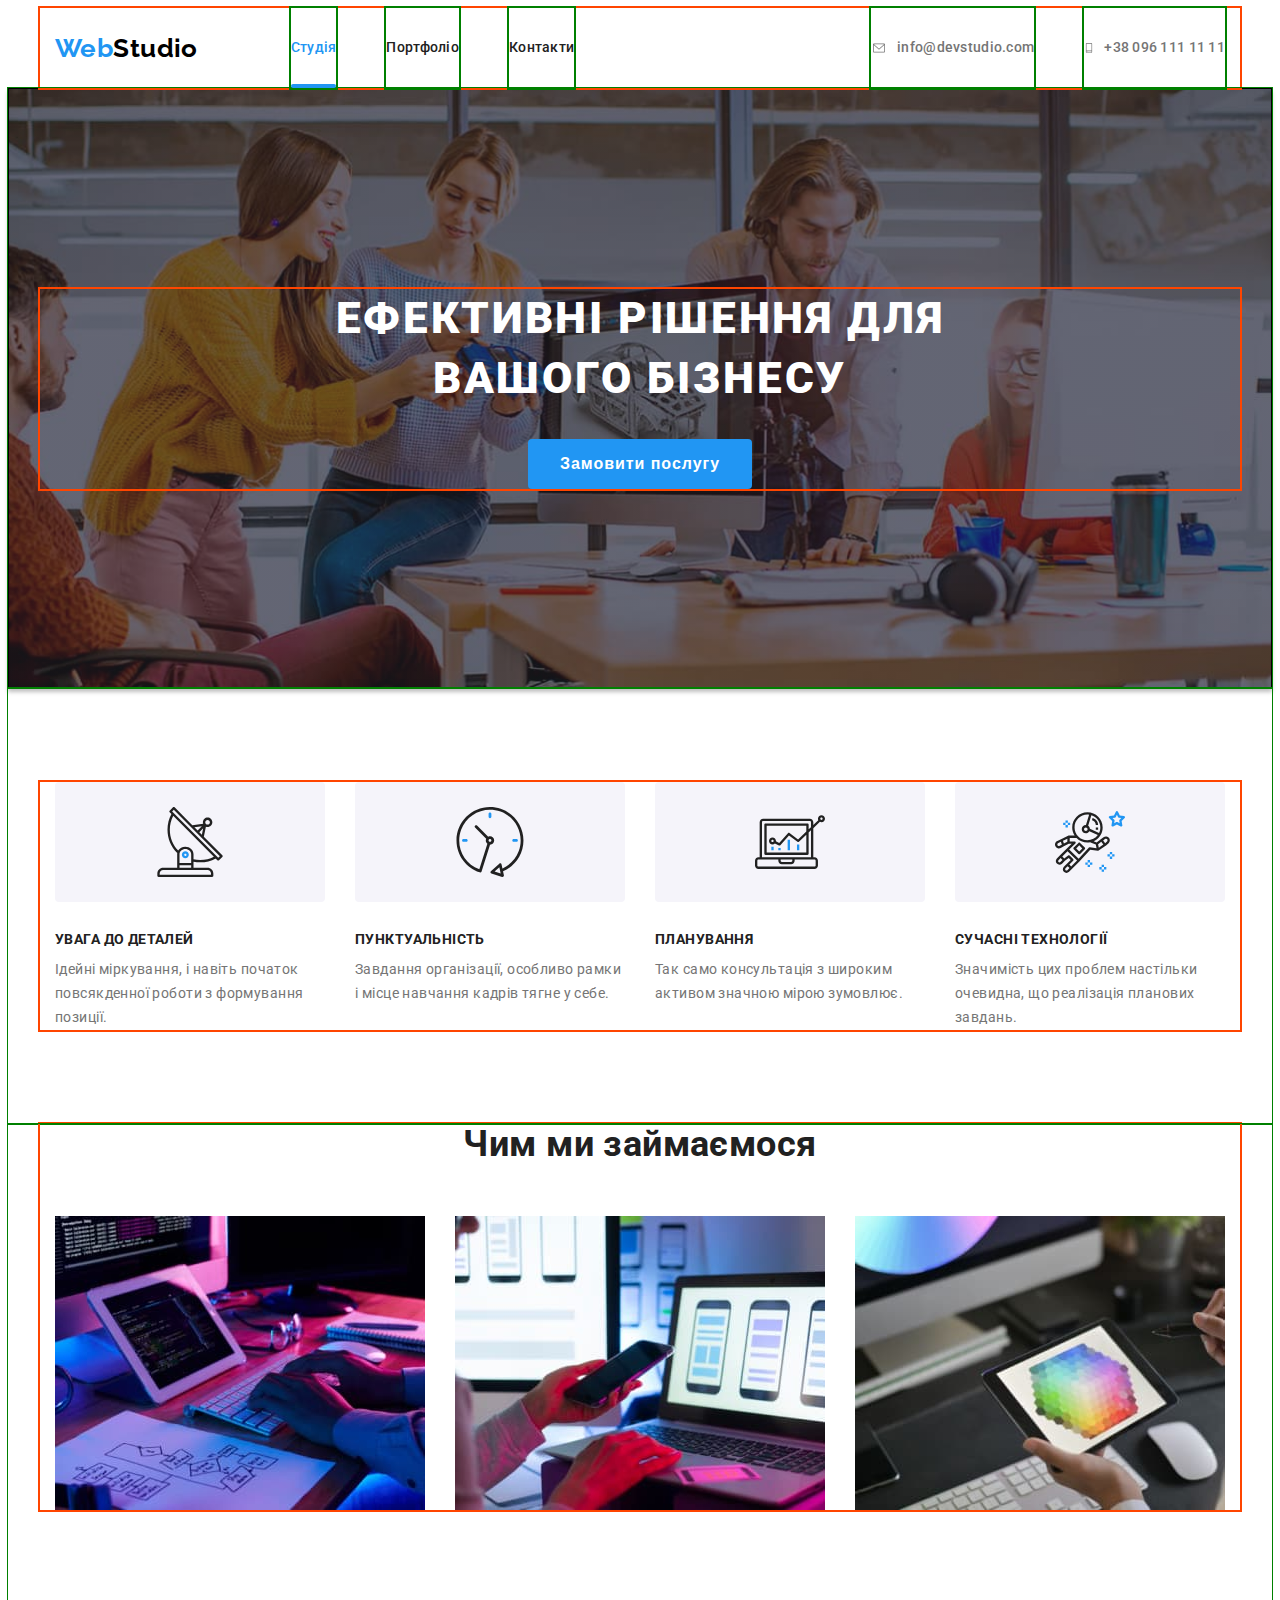
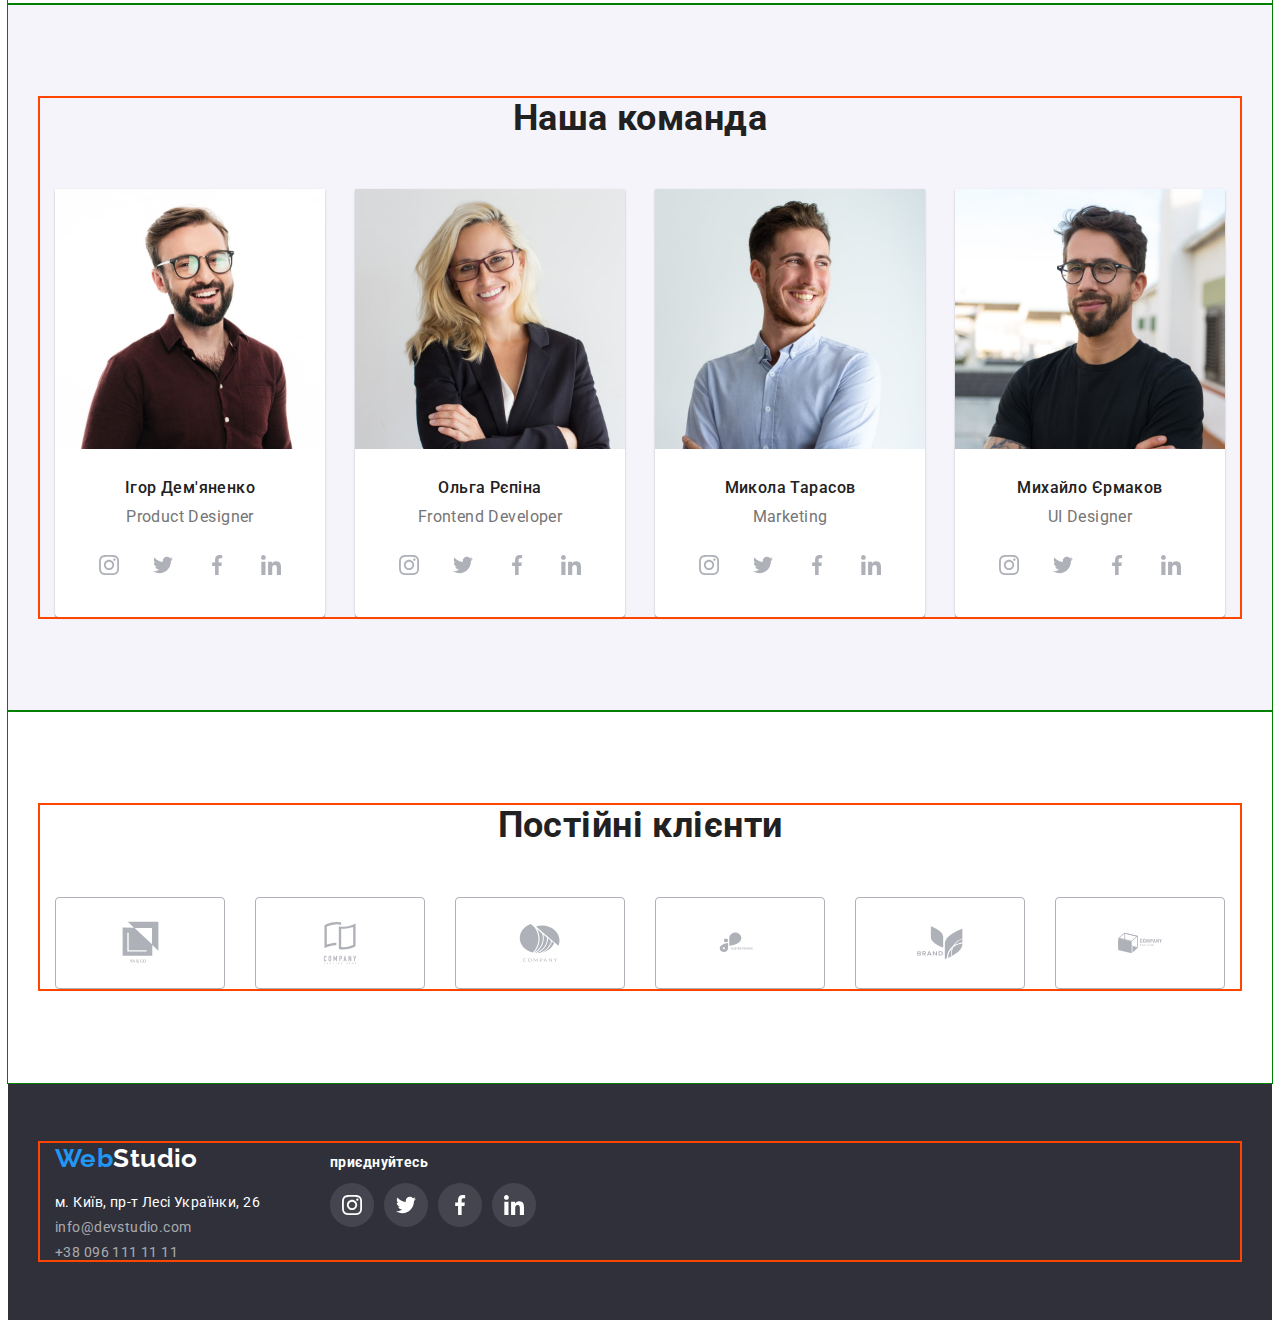
<file: index.html>
<!DOCTYPE html>
<html lang="uk">
  <head>
    <meta charset="UTF-8" />
    <meta http-equiv="X-UA-Compatible" content="IE=edge" />
    <meta name="viewport" content="width=device-width, initial-scale=1.0" />

    <title>WebStudio</title>
    <!-- favicon -->
    <link rel="apple-touch-icon" sizes="180x180" href="./favicon/" />
    <link rel="icon" type="image/png" sizes="32x32" href="./favicon//favicon-32x32.png" />
    <link rel="icon" type="image/png" sizes="16x16" href="./favicon//favicon-16x16.png" />
    <link rel="manifest" href="./favicon//site.webmanifest" />
    <link rel="mask-icon" href="./favicon//safari-pinned-tab.svg" color="#5bbad5" />
    <meta name="msapplication-TileColor" content="#da532c" />
    <meta name="theme-color" content="#ffffff" />

    <!-- fonts -->
    <link rel="preconnect" href="https://fonts.googleapis.com" />
    <link rel="preconnect" href="https://fonts.gstatic.com" crossorigin />
    <link
      href="https://fonts.googleapis.com/css2?family=Raleway:wght@700&family=Roboto:wght@400;500;700;900&display=swap"
      rel="stylesheet"
    />

    <!-- --normolize-- -->
    <link
      rel="stylesheet"
      href="https://cdnjs.cloudflare.com/ajax/libs/modern-normalize/1.1.0/modern-normalize.min.css"
      integrity="sha512-wpPYUAdjBVSE4KJnH1VR1HeZfpl1ub8YT/NKx4PuQ5NmX2tKuGu6U/JRp5y+Y8XG2tV+wKQpNHVUX03MfMFn9Q=="
      crossorigin="anonymous"
      referrerpolicy="no-referrer"
    />
    <!-- style -->
    <link rel="stylesheet" href="./styles/style.css" />
  </head>

  <body>
    <header class="header">
      <div class="header-conteiner container">
        <nav class="header-nav">
          <a class="logo link" lang="en" href="./index.html"
            >Web<span class="header-logo-color">Studio</span></a
          >
          <ul class="header-menu list">
            <li class="header-menu-item item">
              <a class="header-nav-link link current" href="./index.html">Студія</a>
            </li>
            <li class="header-menu-item item">
              <a class="header-nav-link link" href="./portfolio.html">Портфоліо</a>
            </li>
            <li class="header-menu-item item">
              <a class="header-nav-link link" href="">Контакти</a>
            </li>
          </ul>
        </nav>
        <ul class="contacts-nav list">
          <li class="header-contacs-item item">
            <a class="header-contacs link" href="mailto:info@devstudio.com">
              <svg class="contacts-icon icon" width="16" ; height="12" ;>
                <use href="./images/sprite_orig.svg#icon-envelope"></use>
              </svg>
              info@devstudio.com
            </a>
          </li>
          <li class="header-contacs-item item">
            <a class="header-contacs link" href="tel:+380961111111"
              ><svg class="contacts-icon icon" width="10" ; height="16" ;>
                <use href="./images/sprite_orig.svg#icon-phone"></use>
              </svg>
              +38 096 111 11 11
            </a>
          </li>
        </ul>
      </div>
    </header>

    <main>
      <!-- ------------- HERO ---------------- -->
      <section class="hero section">
        <div class="container">
          <h1 class="hero-title">Ефективні рішення для вашого бізнесу</h1>
          <button class="hero-button" type="button">Замовити послугу</button>
        </div>
      </section>

      <!-- ------------ ADVANTAGE ----------- -->

      <section class="advantage section">
        <!-- прихований заголовок -->
        <div class="container">
          <h2 class=".section-title visually-hidden">Переваги</h2>
          <ul class="advantage-list list">
            <li class="advantage-item icon-antenna">
              <div class="advantage-icon-wrapper">
                <svg class="advantage-icon" width="70px" ; height="70px" ;>
                  <use href="./images/sprite_orig.svg#icon-antenna"></use>
                </svg>
              </div>
              <h3 class="advantage-title">УВАГА ДО ДЕТАЛЕЙ</h3>
              <p class="advantage-text">
                Ідейні міркування, і навіть початок повсякденної роботи з формування позиції.
              </p>
            </li>
            <li class="advantage-item icon-clock">
              <div class="advantage-icon-wrapper">
                <svg class="advantage-icon" width="70px" ; height="70px" ;>
                  <use href="./images/sprite_orig.svg#icon-clock"></use>
                </svg>
              </div>
              <h3 class="advantage-title">ПУНКТУАЛЬНІСТЬ</h3>
              <p class="advantage-text">
                Завдання організації, особливо рамки і місце навчання кадрів тягне у себе.
              </p>
            </li>
            <li class="advantage-item icon-diagram">
              <div class="advantage-icon-wrapper">
                <svg class="advantage-icon" width="70px" ; height="70px" ;>
                  <use href="./images/sprite_orig.svg#icon-diagram"></use>
                </svg>
              </div>
              <h3 class="advantage-title">ПЛАНУВАННЯ</h3>
              <p class="advantage-text">
                Так само консультація з широким активом значною мірою зумовлює.
              </p>
            </li>
            <li class="advantage-item icon-astronaut">
              <div class="advantage-icon-wrapper">
                <svg class="advantage-icon" width="70px" ; height="70px" ;>
                  <use href="./images/sprite_orig.svg#icon-astronaut"></use>
                </svg>
              </div>
              <h3 class="advantage-title">СУЧАСНІ ТЕХНОЛОГІЇ</h3>
              <p class="advantage-text">
                Значимість цих проблем настільки очевидна, що реалізація планових завдань.
              </p>
            </li>
          </ul>
        </div>
      </section>
      <!-- ------------ ACTION ------------ -->

      <section class="action section">
        <div class="container">
          <h2 class="section-title">Чим ми займаємося</h2>
          <ul class="action-list list">
            <li class="action-img item">
              <img src="./images/img1.jpg" alt="Посилвння на курс №1" width="370" />
            </li>
            <li class="action-img item">
              <img src="./images/img2.jpg" alt="Посилвння на курс №2" width="370" />
            </li>
            <li class="action-img item">
              <img src="./images/img3.jpg" alt="Посилвння на курс №3" width="370" />
            </li>
          </ul>
        </div>
      </section>

      <!------------------ TEAM ---------------->

      <section class="team section">
        <div class="container">
          <h2 class="section-title">Наша команда</h2>
          <ul class="team-list list">
            <li class="team-item item">
              <img
                class="team-img"
                src="./images/ProductDesigner.jpg"
                alt="Фото Дизайнера "
                width="270"
              />
              <h3 class="team-title">Ігор Дем'яненко</h3>
              <p class="team-text" lang="en">Product Designer</p>
              <div class="team-social">
                <ul class="team-social-list list">
                  <li class="team-social-item item">
                    <a
                      class="team-soc-link link"
                      href="https://www.instagram.com/"
                      target="_blank"
                      rel="noopenet noreferrer nofollow"
                    >
                      <svg class="team-icon icon" width="20px" height="20px">
                        <use href="./images/sprite_orig.svg#icon-instagram"></use>
                      </svg>
                    </a>
                  </li>
                  <li class="team-social-item item">
                    <a
                      class="team-soc-link link"
                      href="https://twitter.com/?lang=ru"
                      target="_blank"
                      rel="noopenet noreferrer nofollow"
                    >
                      <svg class="team-icon icon" width="20" height="20">
                        <use href="./images/sprite_orig.svg#icon-twitter"></use>
                      </svg>
                    </a>
                  </li>
                  <li class="team-social-item item">
                    <a
                      class="team-soc-link link"
                      href="https://www.facebook.com/"
                      target="_blank"
                      rel="noopenet noreferrer nofollow"
                    >
                      <svg class="team-icon icon" width="20" height="20">
                        <use href="./images/sprite_orig.svg#icon-facebook"></use>
                      </svg>
                    </a>
                  </li>
                  <li class="team-social-item item">
                    <a
                      class="team-soc-link link"
                      href="https://www.linkedin.com/"
                      target="_blank"
                      rel="noopenet noreferrer nofollow"
                      ><svg class="team-icon icon" width="20" height="20">
                        <use href="./images/sprite_orig.svg#icon-linkedin"></use>
                      </svg>
                    </a>
                  </li>
                </ul>
              </div>
            </li>
            <li class="team-item item">
              <img
                class="team-img"
                src="./images/FrontendDeveloper.jpg"
                alt="Фото Фронтенд-розробника"
                width="270"
              />
              <h3 class="team-title">Ольга Рєпіна</h3>
              <p class="team-text">Frontend Developer</p>
              <div class="team-social">
                <ul class="team-social-list list">
                  <li class="team-social-item item">
                    <a
                      class="team-soc-link link"
                      href="https://www.instagram.com/"
                      target="_blank"
                      rel="noopenet noreferrer nofollow"
                    >
                      <svg class="team-icon icon" width="20px" height="20px">
                        <use href="./images/sprite_orig.svg#icon-instagram"></use>
                      </svg>
                    </a>
                  </li>
                  <li class="team-social-item item">
                    <a
                      class="team-soc-link link"
                      href="https://twitter.com/?lang=ru"
                      target="_blank"
                      rel="noopenet noreferrer nofollow"
                    >
                      <svg class="team-icon icon" width="20" height="20">
                        <use href="./images/sprite_orig.svg#icon-twitter"></use>
                      </svg>
                    </a>
                  </li>
                  <li class="team-social-item item">
                    <a
                      class="team-soc-link link"
                      href="https://www.facebook.com/"
                      target="_blank"
                      rel="noopenet noreferrer nofollow"
                    >
                      <svg class="team-icon icon" width="20" height="20">
                        <use href="./images/sprite_orig.svg#icon-facebook"></use>
                      </svg>
                    </a>
                  </li>
                  <li class="team-social-item item">
                    <a
                      class="team-soc-link link"
                      href="https://www.linkedin.com/"
                      target="_blank"
                      rel="noopenet noreferrer nofollow"
                      ><svg class="team-icon icon" width="20" height="20">
                        <use href="./images/sprite_orig.svg#icon-linkedin"></use>
                      </svg>
                    </a>
                  </li>
                </ul>
              </div>
            </li>
            <li class="team-item item">
              <img
                class="team-img"
                src="./images/Marketing.jpg"
                alt="Фото маркитолога"
                width="270"
              />
              <h3 class="team-title">Микола Тарасов</h3>
              <p class="team-text" lang="en">Marketing</p>
              <div class="team-social">
                <ul class="team-social-list list">
                  <li class="team-social-item item">
                    <a
                      class="team-soc-link link"
                      href="https://www.instagram.com/"
                      target="_blank"
                      rel="noopenet noreferrer nofollow"
                    >
                      <svg class="team-icon icon" width="20px" height="20px">
                        <use href="./images/sprite_orig.svg#icon-instagram"></use>
                      </svg>
                    </a>
                  </li>
                  <li class="team-social-item item">
                    <a
                      class="team-soc-link link"
                      href="https://twitter.com/?lang=ru"
                      target="_blank"
                      rel="noopenet noreferrer nofollow"
                    >
                      <svg class="team-icon icon" width="20" height="20">
                        <use href="./images/sprite_orig.svg#icon-twitter"></use>
                      </svg>
                    </a>
                  </li>
                  <li class="team-social-item item">
                    <a
                      class="team-soc-link link"
                      href="https://www.facebook.com/"
                      target="_blank"
                      rel="noopenet noreferrer nofollow"
                    >
                      <svg class="team-icon icon" width="20" height="20">
                        <use href="./images/sprite_orig.svg#icon-facebook"></use>
                      </svg>
                    </a>
                  </li>
                  <li class="team-social-item item">
                    <a
                      class="team-soc-link link"
                      href="https://www.linkedin.com/"
                      target="_blank"
                      rel="noopenet noreferrer nofollow"
                      ><svg class="team-icon icon" width="20" height="20">
                        <use href="./images/sprite_orig.svg#icon-linkedin"></use>
                      </svg>
                    </a>
                  </li>
                </ul>
              </div>
            </li>
            <li class="team-item item">
              <img
                class="team-img"
                src="./images/UIDesigner.jpg"
                alt="фото Дизайнера інтерфейсу користувача"
                width="270"
              />
              <h3 class="team-title">Михайло Єрмаков</h3>
              <p class="team-text" lang="en">UI Designer</p>
              <div class="team-social">
                <ul class="team-social-list list">
                  <li class="team-social-item item">
                    <a
                      class="team-soc-link link"
                      href="https://www.instagram.com/"
                      target="_blank"
                      rel="noopenet noreferrer nofollow"
                    >
                      <svg class="team-icon icon" width="20px" height="20px">
                        <use href="./images/sprite_orig.svg#icon-instagram"></use>
                      </svg>
                    </a>
                  </li>
                  <li class="team-social-item item">
                    <a
                      class="team-soc-link link"
                      href="https://twitter.com/?lang=ru"
                      target="_blank"
                      rel="noopenet noreferrer nofollow"
                    >
                      <svg class="team-icon icon" width="20" height="20">
                        <use href="./images/sprite_orig.svg#icon-twitter"></use>
                      </svg>
                    </a>
                  </li>
                  <li class="team-social-item item">
                    <a
                      class="team-soc-link link"
                      href="https://www.facebook.com/"
                      target="_blank"
                      rel="noopenet noreferrer nofollow"
                    >
                      <svg class="team-icon icon" width="20" height="20">
                        <use href="./images/sprite_orig.svg#icon-facebook"></use>
                      </svg>
                    </a>
                  </li>
                  <li class="team-social-item item">
                    <a
                      class="team-soc-link link"
                      href="https://www.linkedin.com/"
                      target="_blank"
                      rel="noopenet noreferrer nofollow"
                      ><svg class="team-icon icon" width="20" height="20">
                        <use href="./images/sprite_orig.svg#icon-linkedin"></use>
                      </svg>
                    </a>
                  </li>
                </ul>
              </div>
            </li>
          </ul>
        </div>
      </section>
      <!-- -------------- CLIENT -------------- -->
      <section class="client section">
        <div class="container">
          <h2 class="section-title">Постійні клієнти</h2>
          <ul class="client-list list">
            <li class="client-item item">
              <a class="client-link link" href="">
                <svg class="client-icon-soc icon" width="41px" height="46.7px">
                  <use href="./images/sprite_orig.svg#icon-client-1"></use>
                </svg>
              </a>
            </li>
            <li class="client-item item">
              <a class="client-link link" href="">
                <svg class="client-icon-soc icon" width="42px" height="52px">
                  <use href="./images/sprite_orig.svg#icon-client-2"></use>
                </svg>
              </a>
            </li>
            <li class="client-item item">
              <a class="client-link link" href="">
                <svg class="client-icon-soc icon" width="43.46px" height="41.18px">
                  <use href="./images/sprite_orig.svg#icon-client-3"></use>
                </svg>
              </a>
            </li>
            <li class="client-item item">
              <a class="client-link link" href="">
                <svg class="client-icon-soc icon" wight="84.44px" height="40.62px">
                  <use href="./images/sprite_orig.svg#icon-client-4"></use>
                </svg>
              </a>
            </li>
            <li class="client-item item">
              <a class="client-link link" href=""
                ><svg class="client-icon-soc icon" wight="63.54px" height="45.43px">
                  <use href="./images/sprite_orig.svg#icon-client-5"></use>
                </svg>
              </a>
            </li>
            <li class="client-item item">
              <a class="client-link link" href="">
                <svg class="client-icon-soc icon" wight="93.79x" height="43.79px">
                  <use href="./images/sprite_orig.svg#icon-client-6"></use>
                </svg>
              </a>
            </li>
          </ul>
        </div>
      </section>
    </main>

    <!-- -------------- FOOTER -------------- -->

    <footer class="footer">
      <div class="footer-wrapper container">
        <div class="position-footer">
          <a class="logo link" href="./index.html" lang="en">
            Web<span class="footeer-logo-color">Studio</span></a
          >
          <address class="addres">
            <ul class="section-list list">
              <li class="addres-item item">
                <a
                  class="addres-map link"
                  href="https://goo.gl/maps/US4AF3qVMDQXfiKQA"
                  target="_blank"
                  rel="noopenet noreferrer nofollow"
                >
                  м. Київ, пр-т Лесі Українки, 26
                </a>
              </li>
              <li class="addres-item item">
                <a class="addres-link link" href="malito:info@devstudio.com">
                  info@devstudio.com
                </a>
              </li>
              <li class="addres-item item">
                <a class="addres-link link" href="tel:+380961111111"> +38 096 111 11 11 </a>
              </li>
            </ul>
          </address>
        </div>
        <div class="position">
          <p class="social-text">приєднуйтесь</p>
          <ul class="social-list list">
            <li class="social-item item">
              <a
                class="social-link link aria-label='instagram'"
                href="https://www.instagram.com/"
                target="_blank"
                rel="noopenet noreferrer nofollow"
              >
                <svg class="foter-soc-icon" width="20px" heigh="20px">
                  <use href="./images/sprite_orig.svg#icon-instagram"></use>
                </svg>
              </a>
            </li>
            <li class="social-item item">
              <a
                class="social-link link aria-label='twiter'"
                href="https://twitter.com/?lang=ru"
                target="_blank"
                rel="noopenet noreferrer nofollow"
              >
                <svg class="foter-soc-icon" width="20px" heigh="20px">
                  <use href="./images/sprite_orig.svg#icon-twitter"></use>
                </svg>
              </a>
            </li>
            <li class="social-item item">
              <a
                class="social-link link aria-label='facebook'"
                href="https://www.facebook.com/"
                target="_blank"
                rel="noopenet noreferrer nofollow"
              >
                <svg class="foter-soc-icon" width="20px" heigh="20px">
                  <use href="./images/sprite_orig.svg#icon-facebook"></use>
                </svg>
              </a>
            </li>
            <li class="social-item item">
              <a
                class="social-link link aria-label='linkidin'"
                href="https://www.linkedin.com/"
                target="_blank"
                rel="noopenet noreferrer nofollow"
              >
                <svg class="foter-soc-icon" width="20px" heigh="20px">
                  <use href="./images/sprite_orig.svg#icon-linkedin"></use>
                </svg>
              </a>
            </li>
          </ul>
        </div>
      </div>
    </footer>
  </body>
</html>
</file>
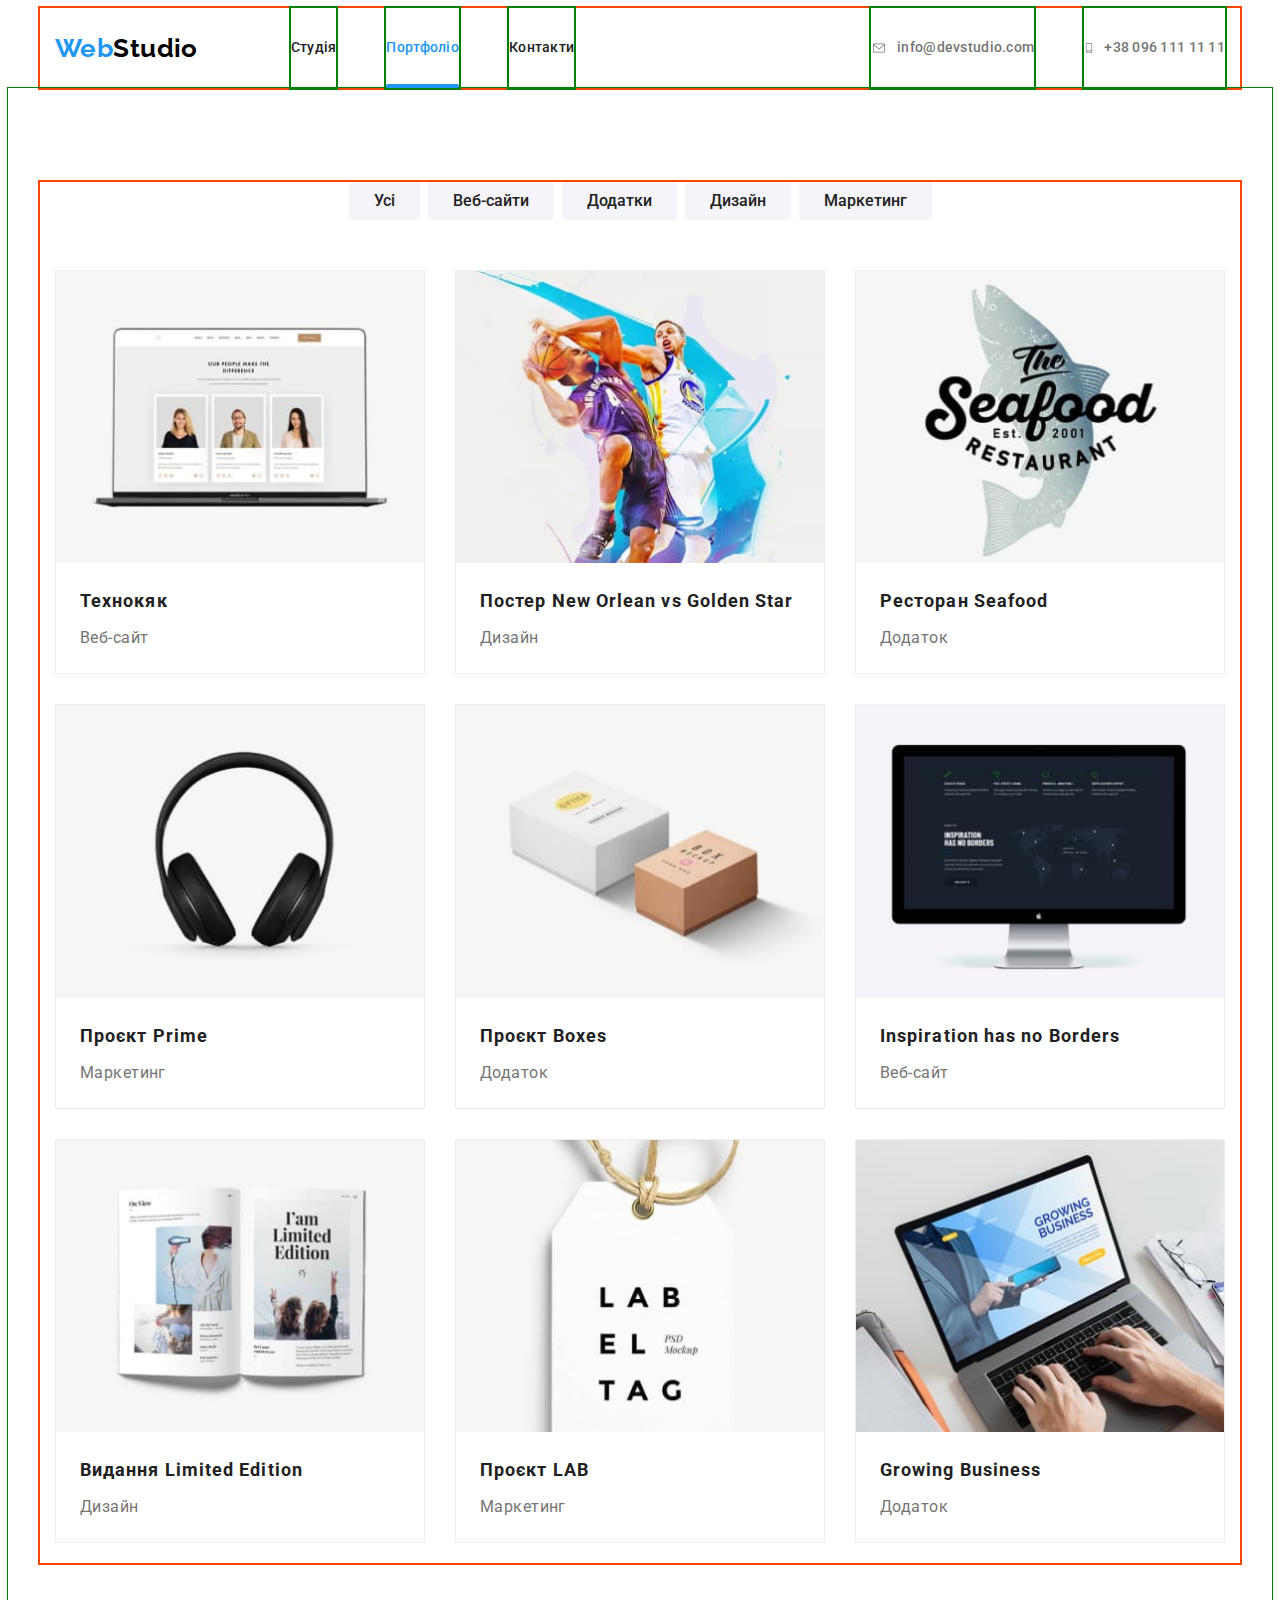
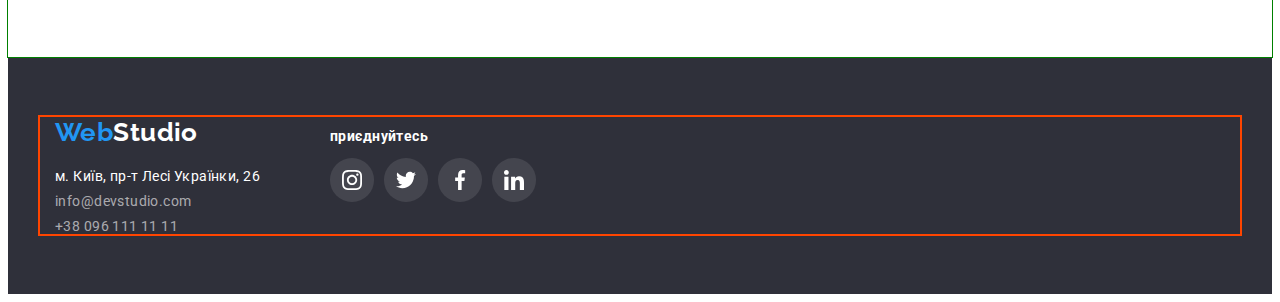
<file: portfolio.html>
<!DOCTYPE html>
<html lang="en">
  <head>
    <meta charset="UTF-8" />
    <meta http-equiv="X-UA-Compatible" content="IE=edge" />
    <meta name="viewport" content="width=device-width, initial-scale=1.0" />

    <title>WebStudio</title>
    <!-- favicon -->
    <link rel="apple-touch-icon" sizes="180x180" href="./favicon/" />
    <link rel="icon" type="image/png" sizes="32x32" href="./favicon//favicon-32x32.png" />
    <link rel="icon" type="image/png" sizes="16x16" href="./favicon//favicon-16x16.png" />
    <link rel="manifest" href="./favicon//site.webmanifest" />
    <link rel="mask-icon" href="./favicon//safari-pinned-tab.svg" color="#5bbad5" />
    <meta name="msapplication-TileColor" content="#da532c" />
    <meta name="theme-color" content="#ffffff" />

    <!-- fonts -->
    <link rel="preconnect" href="https://fonts.googleapis.com" />
    <link rel="preconnect" href="https://fonts.gstatic.com" crossorigin />
    <link
      href="https://fonts.googleapis.com/css2?family=Raleway:wght@700&family=Roboto:wght@400;500;700;900&display=swap"
      rel="stylesheet"
    />

    <!-- --normolize-- -->
    <link
      rel="stylesheet"
      href="https://cdnjs.cloudflare.com/ajax/libs/modern-normalize/1.1.0/modern-normalize.min.css"
      integrity="sha512-wpPYUAdjBVSE4KJnH1VR1HeZfpl1ub8YT/NKx4PuQ5NmX2tKuGu6U/JRp5y+Y8XG2tV+wKQpNHVUX03MfMFn9Q=="
      crossorigin="anonymous"
      referrerpolicy="no-referrer"
    />
    <!-- style -->
    <link rel="stylesheet" href="./styles/style.css" />
  </head>

  <body>
    <header class="header">
      <div class="header-conteiner container">
        <nav class="header-nav">
          <a class="logo link" lang="en" href="./index.html"
            >Web<span class="header-logo-color">Studio</span></a
          >
          <ul class="header-menu list">
            <li class="header-menu-item item">
              <a class="header-nav-link link" href="./index.html">Студія</a>
            </li>
            <li class="header-menu-item item">
              <a class="header-nav-link link current" href="./portfolio.html">Портфоліо</a>
            </li>
            <li class="header-menu-item item">
              <a class="header-nav-link link" href="">Контакти</a>
            </li>
          </ul>
        </nav>
        <ul class="contacts-nav list">
          <li class="header-contacs-item item">
            <a class="header-contacs link" href="mailto:info@devstudio.com">
              <svg class="contacts-icon icon" width="16" ; height="12" ;>
                <use href="./images/sprite_orig.svg#icon-envelope"></use>
              </svg>
              info@devstudio.com
            </a>
          </li>
          <li class="header-contacs-item item">
            <a class="header-contacs link" href="tel:+380961111111"
              ><svg class="contacts-icon icon" width="10" ; height="16" ;>
                <use href="./images/sprite_orig.svg#icon-phone"></use>
              </svg>
              +38 096 111 11 11
            </a>
          </li>
        </ul>
      </div>
    </header>
    <main>
      <section class="filtr section">
        <div class="container">
          <h1 class="filtr visually-hidden">Фільтр</h1>
          <ul class="filtr-list list">
            <li class="filtr-item item">
              <button class="filtre-btn current" type="button">Усі</button>
            </li>
            <li class="filtr-item item">
              <button class="filtre-btn current" type="button">Веб-сайти</button>
            </li>
            <li class="filtr-item item">
              <button class="filtre-btn current" type="button">Додатки</button>
            </li>
            <li class="filtr-item item">
              <button class="filtre-btn current" type="button">Дизайн</button>
            </li>
            <li class="filtr-item item">
              <button class="filtre-btn current" type="button">Маркетинг</button>
            </li>
          </ul>

          <ul class="portfolio-list list">
            <li class="portfolio-item item">
              <img
                class="porfolio-img"
                src="./images/portfolio/project1.jpg"
                alt="ноутбук з проектами"
                width="370"
                height="294"
              />
              <div class="portfolio-wraper">
                <h2 class="portfolio-title">Технокяк</h2>
                <p class="portfolio-text">Веб-сайт</p>
              </div>
            </li>
            <li class="portfolio-item item">
              <img
                class="porfolio-img"
                src="./images/portfolio/project2.jpg"
                alt="баскетболісти"
                width="370"
                height="294"
              />
              <div class="portfolio-wraper">
                <h2 class="portfolio-title">Постер New Orlean vs Golden Star</h2>
                <p class="portfolio-text">Дизайн</p>
              </div>
            </li>
            <li class="portfolio-item item">
              <img
                class="porfolio-img"
                src="./images/portfolio/project3.jpg"
                alt="логоти ресторану"
                width="370"
                height="294"
              />
              <div class="portfolio-wraper">
                <h2 class="portfolio-title">Ресторан Seafood</h2>
                <p class="portfolio-text">Додаток</p>
              </div>
            </li>
            <li class="portfolio-item item">
              <img
                class="porfolio-img"
                src="./images/portfolio/project4.jpg"
                alt="навушники"
                width="370"
                height="294"
              />
              <div class="portfolio-wraper">
                <h2 class="portfolio-title">Проєкт Prime</h2>
                <p class="portfolio-text">Маркетинг</p>
              </div>
            </li>
            <li class="portfolio-item item">
              <img
                class="porfolio-img"
                src="./images/portfolio/project5.jpg"
                alt="дві картонні коробки"
                width="370"
                height="294"
              />
              <div class="portfolio-wraper">
                <h2 class="portfolio-title">Проєкт Boxes</h2>
                <p class="portfolio-text">Додаток</p>
              </div>
            </li>
            <li class="portfolio-item item">
              <img
                class="porfolio-img"
                src="./images/portfolio/project6.jpg"
                alt="монітор комп'ютера"
                width="370"
                height="294"
              />
              <div class="portfolio-wraper">
                <h2 class="portfolio-title">Inspiration has no Borders</h2>
                <p class="portfolio-text">Веб-сайт</p>
              </div>
            </li>
            <li class="portfolio-item item">
              <img
                class="porfolio-img"
                src="./images/portfolio/project7.jpg"
                alt="розгоруна книга"
                width="370"
                height="294"
              />
              <div class="portfolio-wraper">
                <h2 class="portfolio-title">Видання Limited Edition</h2>
                <p class="portfolio-text">Дизайн</p>
              </div>
            </li>
            <li class="portfolio-item item">
              <img
                class="porfolio-img"
                src="./images/portfolio/project8.jpg"
                alt="бірка з лого "
                width="370"
                height="294"
              />
              <div class="portfolio-wraper">
                <h2 class="portfolio-title">Проєкт LAB</h2>
                <p class="portfolio-text">Маркетинг</p>
              </div>
            </li>
            <li class="portfolio-item item">
              <img
                class="porfolio-img"
                src="./images/portfolio/project9.jpg"
                alt="ноутбук"
                width="370"
                height="294"
              />
              <div class="portfolio-wraper">
                <h2 class="portfolio-title">Growing Business</h2>
                <p class="portfolio-text">Додаток</p>
              </div>
            </li>
          </ul>
        </div>
      </section>
    </main>

    <footer class="footer">
      <div class="footer-wrapper container">
        <div class="position-footer">
          <a class="logo link" href="./index.html" lang="en">
            Web<span class="footeer-logo-color">Studio</span></a
          >
          <address class="addres">
            <ul class="section-list list">
              <li class="addres-item item">
                <a
                  class="addres-map link"
                  href="https://goo.gl/maps/US4AF3qVMDQXfiKQA"
                  target="_blank"
                  rel="noopenet noreferrer nofollow"
                >
                  м. Київ, пр-т Лесі Українки, 26
                </a>
              </li>
              <li class="addres-item item">
                <a class="addres-link link" href="malito:info@devstudio.com">
                  info@devstudio.com
                </a>
              </li>
              <li class="addres-item item">
                <a class="addres-link link" href="tel:+380961111111"> +38 096 111 11 11 </a>
              </li>
            </ul>
          </address>
        </div>
        <div class="position">
          <p class="social-text">приєднуйтесь</p>
          <ul class="social-list list">
            <li class="social-item item">
              <a
                class="social-link link aria-label='instagram'"
                href="https://www.instagram.com/"
                target="_blank"
                rel="noopenet noreferrer nofollow"
              >
                <svg class="foter-soc-icon" width="20px" heigh="20px">
                  <use href="./images/sprite_orig.svg#icon-instagram"></use>
                </svg>
              </a>
            </li>
            <li class="social-item item">
              <a
                class="social-link link aria-label='twiter'"
                href="https://twitter.com/?lang=ru"
                target="_blank"
                rel="noopenet noreferrer nofollow"
              >
                <svg class="foter-soc-icon" width="20px" heigh="20px">
                  <use href="./images/sprite_orig.svg#icon-twitter"></use>
                </svg>
              </a>
            </li>
            <li class="social-item item">
              <a
                class="social-link link aria-label='facebook'"
                href="https://www.facebook.com/"
                target="_blank"
                rel="noopenet noreferrer nofollow"
              >
                <svg class="foter-soc-icon" width="20px" heigh="20px">
                  <use href="./images/sprite_orig.svg#icon-facebook"></use>
                </svg>
              </a>
            </li>
            <li class="social-item item">
              <a
                class="social-link link aria-label='linkidin'"
                href="https://www.linkedin.com/"
                target="_blank"
                rel="noopenet noreferrer nofollow"
              >
                <svg class="foter-soc-icon" width="20px" heigh="20px">
                  <use href="./images/sprite_orig.svg#icon-linkedin"></use>
                </svg>
              </a>
            </li>
          </ul>
        </div>
      </div>
    </footer>
  </body>
</html>
</file>
<file: styles/style.css>
/*------------- ROOT -------------*/
:root {
  --main-text-color: #212121;
  --main-fonts-family: 'Roboto', sans-serif;
  --main-backgraund-color: #ffffff;

  --content-text-colot: #757575;
  --second-text-color: #ffffff;
  --accent-color: #2196f3;

  --bacgraund-color: #2f303a;
  --second-backgraund-color: #f5f4fa;
}
/*-------------reset-------------*/

html {
  box-sizing: border-box;
}

*,
*::after,
*::before {
  box-sizing: inherit;
}
/* Стили для обнуления верхних отступов у элементов */
h1,
h2,
h3,
h4,
h5,
h6,
p {
  margin: 0;
}
/* Класс для обнуления базовых свойств у списков (ul) */
.list {
  list-style: none;
  padding-left: 0;
  margin: 0;
}
/* Класс для обнуления базовых свойств у ссылок */
.link {
  text-decoration: none;
  color: inherit;
}
/* Свойства для корректного отображения картинок */
img {
  display: block;
  max-width: 100%;
  height: auto;
}
/* Свойства для обнуления курсива у address */

address {
  font-style: normal;
}

/* utils */
.container {
  width: 1200px;
  padding-left: 15px;
  padding-right: 15px;
  margin: 0 auto;

  outline: 2px solid orangered;
}

.section {
  padding: 94px 0px;
  outline: 1px solid green;
}

/* .icon {
  fill: #afb1b8;
} */

.visually-hidden {
  position: absolute;
  width: 1px;
  height: 1px;
  margin: -1px;
  border: 0;
  padding: 0;
  white-space: nowrap;
  clip-path: inset(100%);
  clip: rect(0 0 0 0);
  overflow: hidden;
}

/*------------- ALL -------------*/
body {
  font-family: var(--main-fonts-family);
  letter-spacing: 0.03em;
  font-size: 14px;
  color: var(--main-text-color);
  background-color: var(--main-backgraund-color);
}

/*------------- HEADER -------------*/

.header-conteiner {
  display: flex;
}

.header-nav {
  display: flex;
  align-items: center;
}

.header-menu {
  display: flex;
  margin-left: 93px;
}

.contacts-nav {
  display: flex;
  margin-left: auto;
}

.logo {
  font-family: Raleway, sans-serif;
  font-weight: 700;
  font-size: 26px;
  line-height: 1.19;
  color: var(--accent-color);
}
.header-logo-color {
  color: #000000;
}

.header-menu-item:not(:last-child) {
  margin-right: 50px;
}

.header-nav-link {
  display: block;
  padding: 32px 0px;

  color: var(--main-text-color);
  font-weight: 500;
  line-height: 1.14;
  letter-spacing: 0.02em;

  transition: color 250ms linear;
  position: relative;

  outline: 2px solid green;
}

.header-nav-link.current::after {
  content: '';
  position: absolute;
  bottom: 0;
  width: 100%;
  left: 0;
  height: 4px;
  background: #2196f3;
  border-radius: 2px;
}

.header-contacs {
  display: flex;
  align-items: center;
  gap: 10px;
  padding: 32px 0px;

  font-weight: 500;
  line-height: 1.14;
  letter-spacing: 0.02em;
  color: var(--content-text-colot);

  transition: color 250ms linear;
  position: relative;

  outline: 2px solid green;
}

.header-contacs-item:not(:last-child) {
  margin-right: 50px;
}

.header-contacs-item {
  display: flex;
  gap: 10px;
  align-items: center;
}

.contacts-icon {
  fill: currentColor;
}

/* .header-contacs::before {
  content: '';
  display: inline-block;
  width: 16px;
  height: 16px;
  margin-right: 10px;
  background-image: url(../images/decor/envelope.svg);
  background-size: 16px;
  background-repeat: no-repeat;
  background-position: bottom;
} */

.header-nav-link:hover,
.header-nav-link:focus,
.header-nav-link:active,
.header-contacs:hover,
.header-contacs:focus,
.header-contacs:active {
  color: var(--accent-color);
}
.contacts-icon:hover {
  color: var(--accent-color);
}

.header-nav-link.link.current {
  color: var(--accent-color);
}

/*--------------- HERO ---------- */

.hero {
  max-width: 1600px;
  height: 600px;
  margin-left: auto;
  margin-right: auto;

  text-align: center;
  padding-top: 200px;
  padding-bottom: 200px;

  background-image: linear-gradient(rgba(47, 48, 58, 0.4), rgba(47, 48, 58, 0.4)),
    url(../images/hero/hero_bg.jpg);
  background-repeat: no-repeat;
  background-position: center;
  background-size: cover;
  background-color: #c4c4c4;

  border: 1px solid #000000;
  box-shadow: 0px 4px 4px rgba(0, 0, 0, 0.25);
}

.hero-title {
  font-weight: 900;
  font-size: 44px;
  line-height: 1.36;
  letter-spacing: 0.06em;
  text-transform: uppercase;
  width: 696px;
  color: var(--second-text-color);

  margin-left: auto;
  margin-right: auto;
  margin-bottom: 30px;
}

.hero-button {
  font-weight: 700;
  font-size: 16px;
  line-height: 1.87;
  min-width: 216px;
  height: 50px;
  align-items: center;
  letter-spacing: 0.06em;

  color: var(--second-text-color);
  background: var(--accent-color);
  cursor: pointer;

  padding: 10px 32px;
  border-radius: 4px;
  border: none;
}

/*------------- ADVANTAGE -------------*/

.section-title {
  font-size: 36px;
  line-height: 1.16;
  text-align: center;
  margin-bottom: 50px;
}

.advantage-title {
  font-size: 14px;
  line-height: 1.14;
  text-transform: uppercase;
  margin-bottom: 10px;
}

.advantage-list {
  display: flex;
  gap: 30px;
}

.advantage-item {
  width: 270px;
}

.advantage-icon-wrapper {
  display: flex;
  align-items: center;
  justify-content: center;
  height: 120px;
  background-color: var(--second-backgraund-color);
  border-radius: 4px;
  /* margin: 30px auto; */
  margin-bottom: 30px;
  margin-left: auto;
  margin-right: auto;
}

/* .advantage-item::before {
  content: '';
  display: block;
  height: 120px;
  margin-bottom: 30px;
  background-size: 70px 70px;
  background-repeat: no-repeat;
  background-position: center;
  background-color: #f5f4fa;
  border-radius: 4px;
}
.advantage-item.icon-antenna::before {
  background-image: url(../images/decor/antenna.svg);
}
.advantage-item.icon-clock::before {
  background-image: url(../images/decor/clock.svg);
}
.advantage-item.icon-diagram::before {
  background-image: url(../images/decor/diagram.svg);
}
.advantage-item.icon-astronaut::before {
  background-image: url(../images/decor/astronaut.svg);
} */

.advantage-text {
  line-height: 1.71;
  color: var(--content-text-colot);
}

/*------------- ACTION -------------*/
.action {
  padding-top: 0px;
}

.action-list {
  display: flex;
  gap: 30px;
}

/*------------- TEAM -------------*/
.team {
  background-color: var(--second-backgraund-color);
}

.team-img {
  margin-bottom: 30px;
}
.team-title {
  font-weight: 500;
  font-size: 16px;
  line-height: 1.18;
  text-align: center;
  margin-bottom: 10px;
}

.team-list {
  display: flex;
  gap: 30px;
}

.team-item {
  background-color: var(--main-backgraund-color);
  padding-bottom: 30px;
  box-shadow: 0px 1px 3px rgba(0, 0, 0, 0.12), 0px 1px 1px rgba(0, 0, 0, 0.14),
    0px 2px 1px rgba(0, 0, 0, 0.2);
  border-radius: 0px 0px 4px 4px;
}

.team-text {
  font-size: 16px;
  line-height: 1.18;
  text-align: center;
  color: var(--content-text-colot);
  margin-bottom: 16px;
}

.team-social-list {
  display: flex;
  justify-content: center;
  gap: 10px;
}

.team-soc-link {
  display: flex;
  align-items: center;
  justify-content: center;
  width: 44px;
  height: 44px;
  fill: #afb1b8;
  border-radius: 50%;

  transition: fill 250ms linear, background-color 250ms linear;
  position: relative;
}

.team-soc-link:hover,
.team-soc-link:focus {
  background-color: var(--accent-color);
  fill: #ffffff;
}

/* ------------ CLIENT ------------ */
.client-list {
  display: flex;
  align-items: center;
  gap: 30px;
  align-items: center;
  justify-content: center;
}

.client-link {
  display: flex;
  align-items: center;
  justify-content: center;
  fill: #afb1b8;
  width: 170px;
  height: 92px;
  border: 1px solid #afb1b8;
  border-radius: 4px;

  transition: fill 250ms linear, background-color 250ms linear;
  position: relative;
}

.client-link:hover,
.client-link:focus,
.client-link:active {
  border-color: var(--accent-color);
  fill: var(--accent-color);
}

/*------------- FOOTER -------------*/
.footer-wrapper {
  display: flex;
  gap: 70px;
  align-items: baseline;
}

.position-footer {
  display: flex;
  flex-direction: column;
}

.position {
  display: flex;
  flex-direction: column;
}

footer {
  background: var(--bacgraund-color);
  padding: 60px 0px;
}

.footeer-logo-color {
  color: var(--second-text-color);
}

.footer .logo {
  display: block;
  margin-bottom: 20px;
}

.address {
  font-style: normal;
  line-height: 1.71;
  color: var(--second-text-color);
}

.section-list {
  display: flex;
  flex-direction: column;
  gap: 9px;
}

/* .addres-item:not(:last-chils) {
    margin-bottom: 9px;
} */

.addres-map {
  color: var(--second-text-color);
}
.addres-map:active {
  color: var(--accent-color);
}

.addres-link {
  font-weight: 400;
  font-size: 14px;
  line-height: 1.71px;
  letter-spacing: 0.03em;
  color: rgba(255, 255, 255, 0.6);

  transition: color 250ms linear;
  position: relative;
}

.addres-link:hover,
.addres-link:focus {
  color: var(--accent-color);
}

/* ------------- social ------------- */

.social-text {
  font-weight: 700;
  line-height: 1.14px;
  color: #ffffff;
  margin-bottom: 20px;
}

.social-list {
  display: flex;
  gap: 10px;
  /* align-items: center;
  justify-content: center; */
}

.social-link {
  display: flex;
  align-items: center;
  justify-content: center;
  width: 44px;
  height: 44px;
  background-image: linear-gradient(rgba(255, 255, 255, 0.1), rgba(255, 255, 255, 0.1));
  border-radius: 50%;

  transition: fill 250ms linear, background-color 250ms linear;
  position: relative;
}

.social-link:hover {
  background-color: var(--accent-color);
}

.foter-soc-icon {
  fill: #ffffff;
}

/*************** PORFOLIO ****************/

/*------------- filtre -------------*/

.filtr-list {
  display: flex;
  justify-content: center;
  gap: 8px;
  margin-bottom: 50px;
}

.filtre-btn {
  font-weight: 500;
  font-family: inherit;
  font-size: 16px;
  line-height: 1.62px;
  text-align: center;
  color: var(--top-text-color);
  height: 38px;
  background-color: var(--second-backgraund-color);
  border: none;
  border-radius: 4px;
  cursor: pointer;

  padding: 6px 25px;
}

.filtre-btn:hover,
.filtre-btn:focus {
  color: var(--second-text-color);
  background: var(--accent-color);
  box-shadow: 0px 3px 1px rgba(0, 0, 0, 0.1), 0px 1px 2px rgba(0, 0, 0, 0.08),
    0px 2px 2px rgba(0, 0, 0, 0.12);
}

.filtre-btn .current {
  background-color: var(--accent-color);
  color: var(--second-text-color);
}

.portfolio-list {
  display: flex;
  flex-wrap: wrap;
  gap: 30px;
  padding-bottom: 20px;
}

.portfolio-item {
  width: 370px;
  border: 1px solid #eeeeee;
}

.portfolio-item:hover {
  box-shadow: 0px 1px 1px rgba(0, 0, 0, 0.12), 0px 4px 4px rgba(0, 0, 0, 0.06),
    1px 4px 6px rgba(0, 0, 0, 0.16);
}

.portfolio-wraper {
  padding: 20px 24px;
}

.portfolio-title {
  font-size: 18px;
  line-height: 2;
  letter-spacing: 0.06em;
  margin-bottom: 4px;
}

.portfolio-text {
  font-size: 16px;
  line-height: 1.88;
  color: var(--content-text-colot);
}

/* #2196f3 */

/* fill="#afb1b8" style="fill: var(--color1, #afb1b8)" */
</file>
